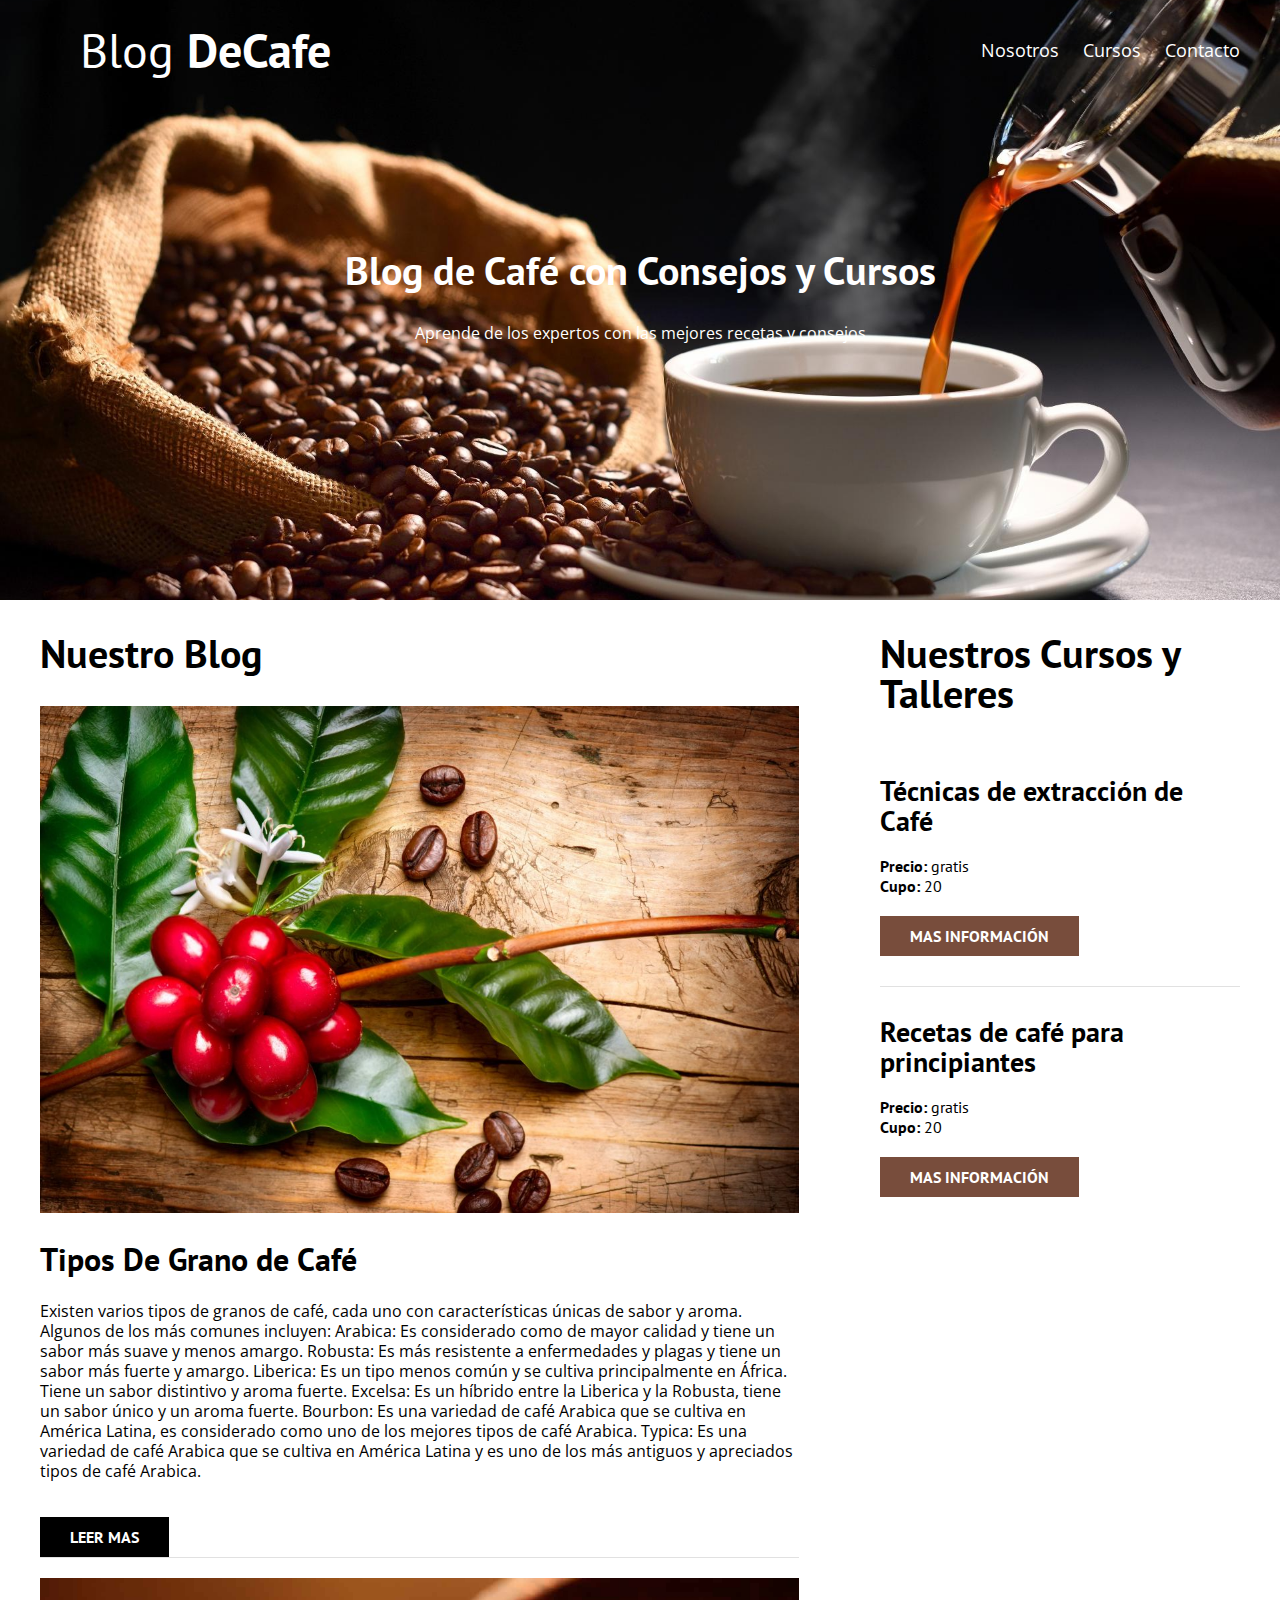
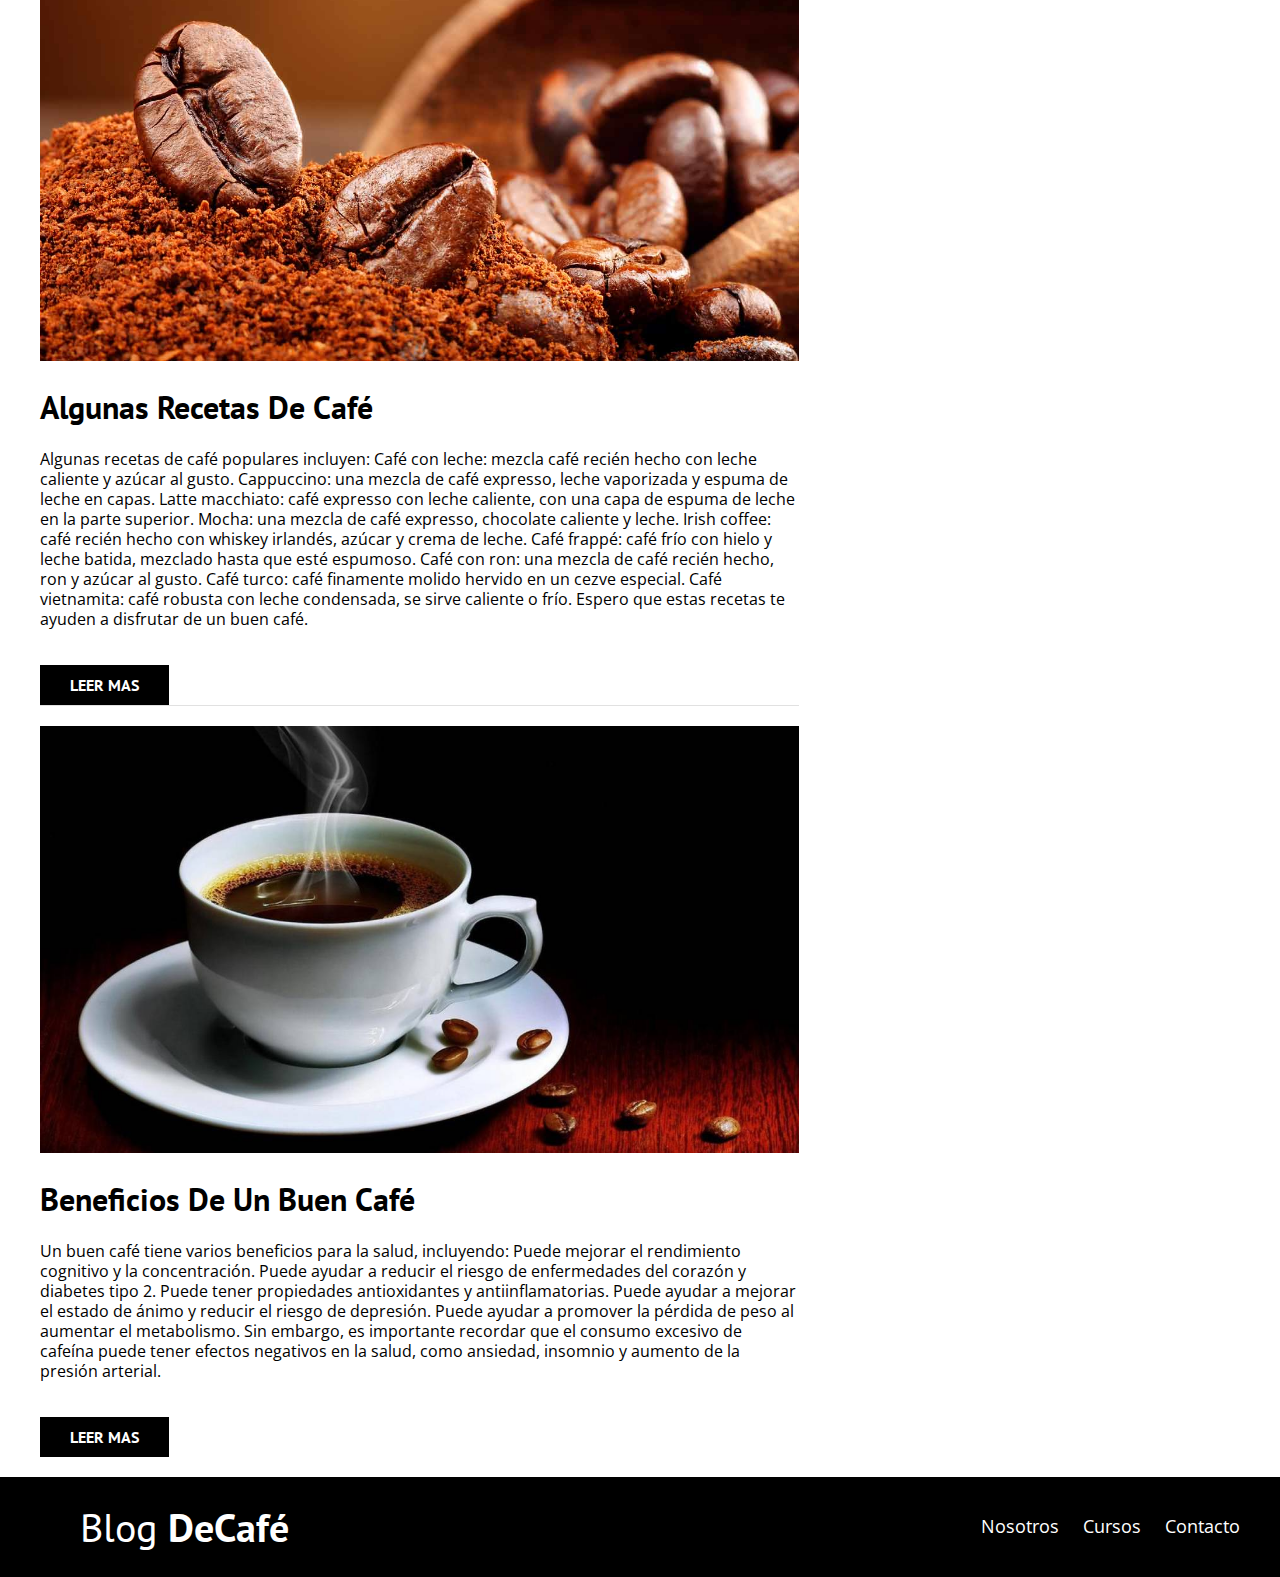
<file: index.html>
<!DOCTYPE html>
<html lang="en">

<head>
   <meta charset="UTF-8">
   <meta http-equiv="X-UA-Compatible" content="IE=edge">
   <meta name="viewport" content="width=device-width, initial-scale=1.0">
   <title>CafeApp</title>
   <!-- Google Fonts -->
   <link rel="preconnect" href="https://fonts.googleapis.com">
   <link rel="preconnect" href="https://fonts.gstatic.com" crossorigin>
   <link
      href="https://fonts.googleapis.com/css2?family=Open+Sans:wght@300;400;700&family=PT+Sans:wght@400;700&display=swap"
      rel="stylesheet">
   <!-- Styles -->
   <link rel="stylesheet" href="./css/normalize.css">
   <link rel="stylesheet" href="./css/index.css">
</head>

<body>
   <!-- header section -->
   <header class="header">
      <div class="container">
         <div class="navigation">
            <a href="/" class="navigation__title">
               <h1 class="navigation__title m-0">Blog <span class="fw700">DeCafe</span></h1>
            </a>
            <nav class="nav">
               <a href="./nosotros.html" class="nav__link">Nosotros</a>
               <a href="./cursos.html" class="nav__link">Cursos</a>
               <a href="./contacto.html" class="nav__link">Contacto</a>
            </nav>
         </div>
         <div class="header-text">
            <h2 class="">Blog de Café con Consejos y Cursos</h2>
            <p class="m-0">
               Aprende de los expertos con las mejores recetas y consejos
            </p>
         </div>
      </div>
   </header>
   <!-- main section -->
   <div class="container blog">
      <main class="main">
         <h2 class="main__title">Nuestro Blog</h2>
         <article class="article">
            <div class="article__img">
               <img src="./img/blog1.jpg" class="article__img" alt="blog1">
            </div>
            <div class="article__contents">
               <h3>Tipos De Grano de Café</h3>
               <p>
                  Existen varios tipos de granos de café, cada uno con características únicas de sabor y aroma. Algunos
                  de los más comunes incluyen:
                  Arabica: Es considerado como de mayor calidad y tiene un sabor más suave y menos amargo.
                  Robusta: Es más resistente a enfermedades y plagas y tiene un sabor más fuerte y amargo.
                  Liberica: Es un tipo menos común y se cultiva principalmente en África. Tiene un sabor distintivo y
                  aroma fuerte.
                  Excelsa: Es un híbrido entre la Liberica y la Robusta, tiene un sabor único y un aroma fuerte.
                  Bourbon: Es una variedad de café Arabica que se cultiva en América Latina, es considerado como uno de
                  los mejores tipos de café Arabica.
                  Typica: Es una variedad de café Arabica que se cultiva en América Latina y es uno de los más antiguos
                  y apreciados tipos de café Arabica.
               </p>
               <a href="./entrada.html" class="btn btn-primary">Leer Mas</a>
            </div>
         </article>
         <article class="article">
            <div class="article__img">
               <img src="./img/blog2.jpg" alt="blog2">
            </div>
            <div class="article__contents">
               <h3>Algunas Recetas De Café</h3>
               <p>
                  Algunas recetas de café populares incluyen:
                  Café con leche: mezcla café recién hecho con leche caliente y azúcar al gusto.
                  Cappuccino: una mezcla de café expresso, leche vaporizada y espuma de leche en capas.
                  Latte macchiato: café expresso con leche caliente, con una capa de espuma de leche en la parte
                  superior.
                  Mocha: una mezcla de café expresso, chocolate caliente y leche.
                  Irish coffee: café recién hecho con whiskey irlandés, azúcar y crema de leche.
                  Café frappé: café frío con hielo y leche batida, mezclado hasta que esté espumoso.
                  Café con ron: una mezcla de café recién hecho, ron y azúcar al gusto.
                  Café turco: café finamente molido hervido en un cezve especial.
                  Café vietnamita: café robusta con leche condensada, se sirve caliente o frío.
                  Espero que estas recetas te ayuden a disfrutar de un buen café.
               </p>
               <a href="./entrada.html" class="btn btn-primary">Leer Mas</a>
            </div>
         </article>
         <article class="article">
            <div class="article__img">
               <img src="./img/blog3.jpg" alt="blog3">
            </div>
            <div class="article__contents">
               <h3>Beneficios De Un Buen Café</h3>
               <p>
                  Un buen café tiene varios beneficios para la salud, incluyendo:
                  Puede mejorar el rendimiento cognitivo y la concentración.
                  Puede ayudar a reducir el riesgo de enfermedades del corazón y diabetes tipo 2.
                  Puede tener propiedades antioxidantes y antiinflamatorias.
                  Puede ayudar a mejorar el estado de ánimo y reducir el riesgo de depresión.
                  Puede ayudar a promover la pérdida de peso al aumentar el metabolismo.
                  Sin embargo, es importante recordar que el consumo excesivo de cafeína puede tener efectos negativos
                  en la salud, como ansiedad, insomnio y aumento de la presión arterial.
               </p>
               <a href="./entrada.html" class="btn btn-primary">Leer Mas</a>
            </div>
         </article>
      </main>
      <aside class="aside">
         <h2 class="aside__title ">Nuestros Cursos y Talleres</h2>
         <ul class="aside__list">
            <li class="list">
               <h4 class="list__title m-0">Técnicas de extracción de Café</h4>
               <p class="list__text m-0">Precio: <span class="fw400">gratis</span></p>
               <p class="list__text m-0">Cupo: <span class="fw400">20</span></p>
               <a href="./cursos.html" class="btn btn-secondary">Mas Información</a>
            </li>
            <li class="list">
               <h4 class="list__title m-0">Recetas de café para principiantes</h4>
               <p class="list__text m-0">Precio: <span class="fw400">gratis</span></p>
               <p class="list__text m-0">Cupo: <span class="fw400">20</span></p>
               <a href="./cursos.html" class="btn btn-secondary">Mas Información</a>
            </li>
         </ul>
      </aside>
   </div>
   <!-- footer section -->
   <footer class="footer">
      <div class="container">
         <div class="navigation">
            <a href="/" class="navigation__title">
               <h1 class="navigation__title m-0 fs">Blog <span class="fw700">DeCafé</span></h1>
            </a>
            <nav class="nav">
               <a href="./nosotros.html" class="nav__link">Nosotros</a>
               <a href="./cursos.html" class="nav__link">Cursos</a>
               <a href="./contacto.html" class="nav__link">Contacto</a>
            </nav>
         </div>
      </div>
   </footer>
</body>

</html>
</file>
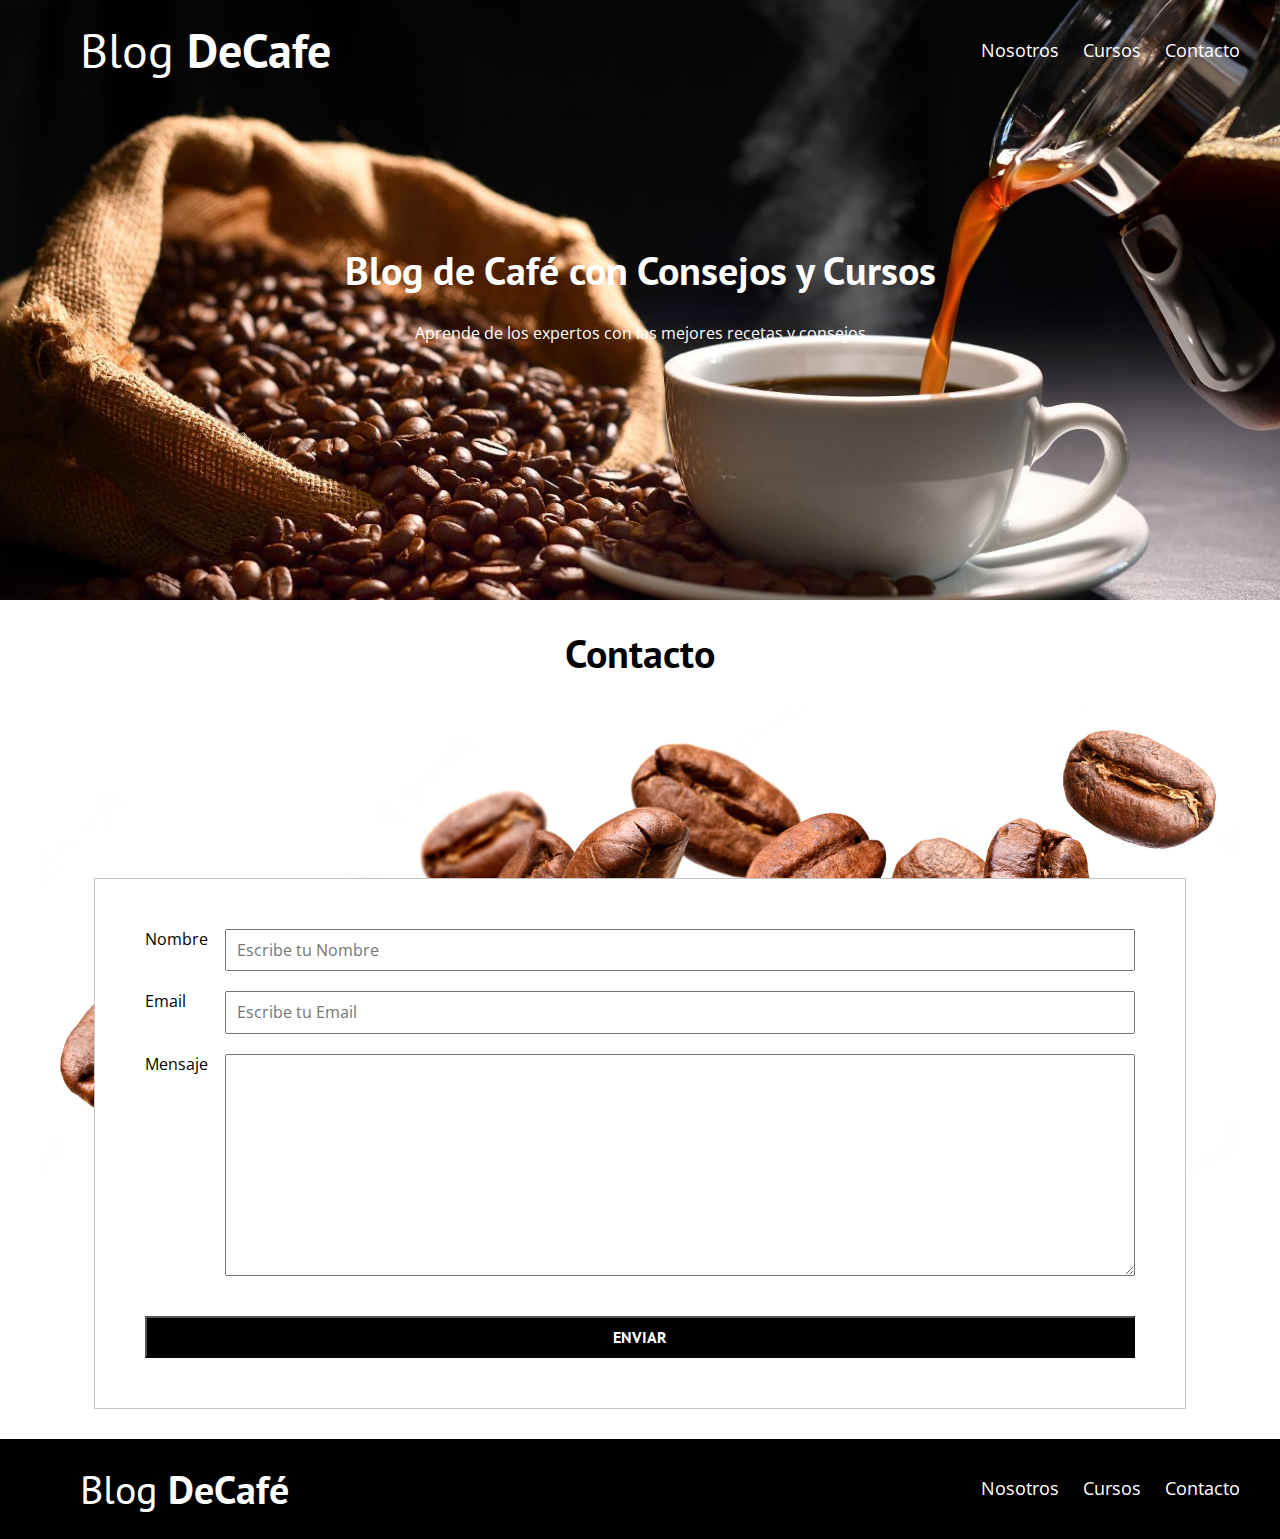
<file: contacto.html>
<!DOCTYPE html>
<html lang="en">

<head>
   <meta charset="UTF-8">
   <meta http-equiv="X-UA-Compatible" content="IE=edge">
   <meta name="viewport" content="width=device-width, initial-scale=1.0">
   <title>CafeApp</title>
   <!-- Google Fonts -->
   <link rel="preconnect" href="https://fonts.googleapis.com">
   <link rel="preconnect" href="https://fonts.gstatic.com" crossorigin>
   <link
      href="https://fonts.googleapis.com/css2?family=Open+Sans:wght@300;400;700&family=PT+Sans:wght@400;700&display=swap"
      rel="stylesheet">
   <!-- Styles -->
   <link rel="stylesheet" href="./css/normalize.css">
   <link rel="stylesheet" href="./css/index.css">
</head>

<body>
   <!-- header section -->
   <header class="header">
      <div class="container">
         <div class="navigation">
            <a href="/" class="navigation__title">
               <h1 class="navigation__title m-0">Blog <span class="fw700">DeCafe</span></h1>
            </a>
            <nav class="nav">
               <a href="./nosotros.html" class="nav__link">Nosotros</a>
               <a href="./cursos.html" class="nav__link">Cursos</a>
               <a href="./contacto.html" class="nav__link">Contacto</a>
            </nav>
         </div>
         <div class="header-text">
            <h2 class="">Blog de Café con Consejos y Cursos</h2>
            <p class="m-0">
               Aprende de los expertos con las mejores recetas y consejos
            </p>
         </div>
      </div>
   </header>
   
   <main class="container">
      <h2 class="text_center">Contacto</h2>
      <div class="grid colum-center">
         <div class="colum-12">
            <img src="./img/contacto.webp" alt="contacto.img">
         </div>
         <form action="#" class="form colum-10">
            <div class="input-container">
               <label for="name" class="input-container__label">Nombre</label>
               <input type="text" class="input-container__input" name="name" id="name" placeholder="Escribe tu Nombre">
            </div>
            <div class="input-container">
               <label for="name" class="input-container__label">Email</label>
               <input type="email" class="input-container__input" name="email" id="email" placeholder="Escribe tu Email">
            </div>
            <div class="input-container">
               <label for="message" class="input-container__label">Mensaje</label>
               <textarea class="input-container__input textarea" name="message" id="message"></textarea>
            </div>
            <div class="form-button">
               <button type="submit" class="btn btn-primary">Enviar</button>
            </div>
         </form>
      </div>
   </main>

   <footer class="footer">
      <div class="container">
         <div class="navigation">
            <a href="/" class="navigation__title">
               <h1 class="navigation__title m-0 fs">Blog <span class="fw700">DeCafé</span></h1>
            </a>
            <nav class="nav">
               <a href="./nosotros.html" class="nav__link">Nosotros</a>
               <a href="./cursos.html" class="nav__link">Cursos</a>
               <a href="./contacto.html" class="nav__link">Contacto</a>
            </nav>
         </div>
      </div>
   </footer>
</body>
</file>
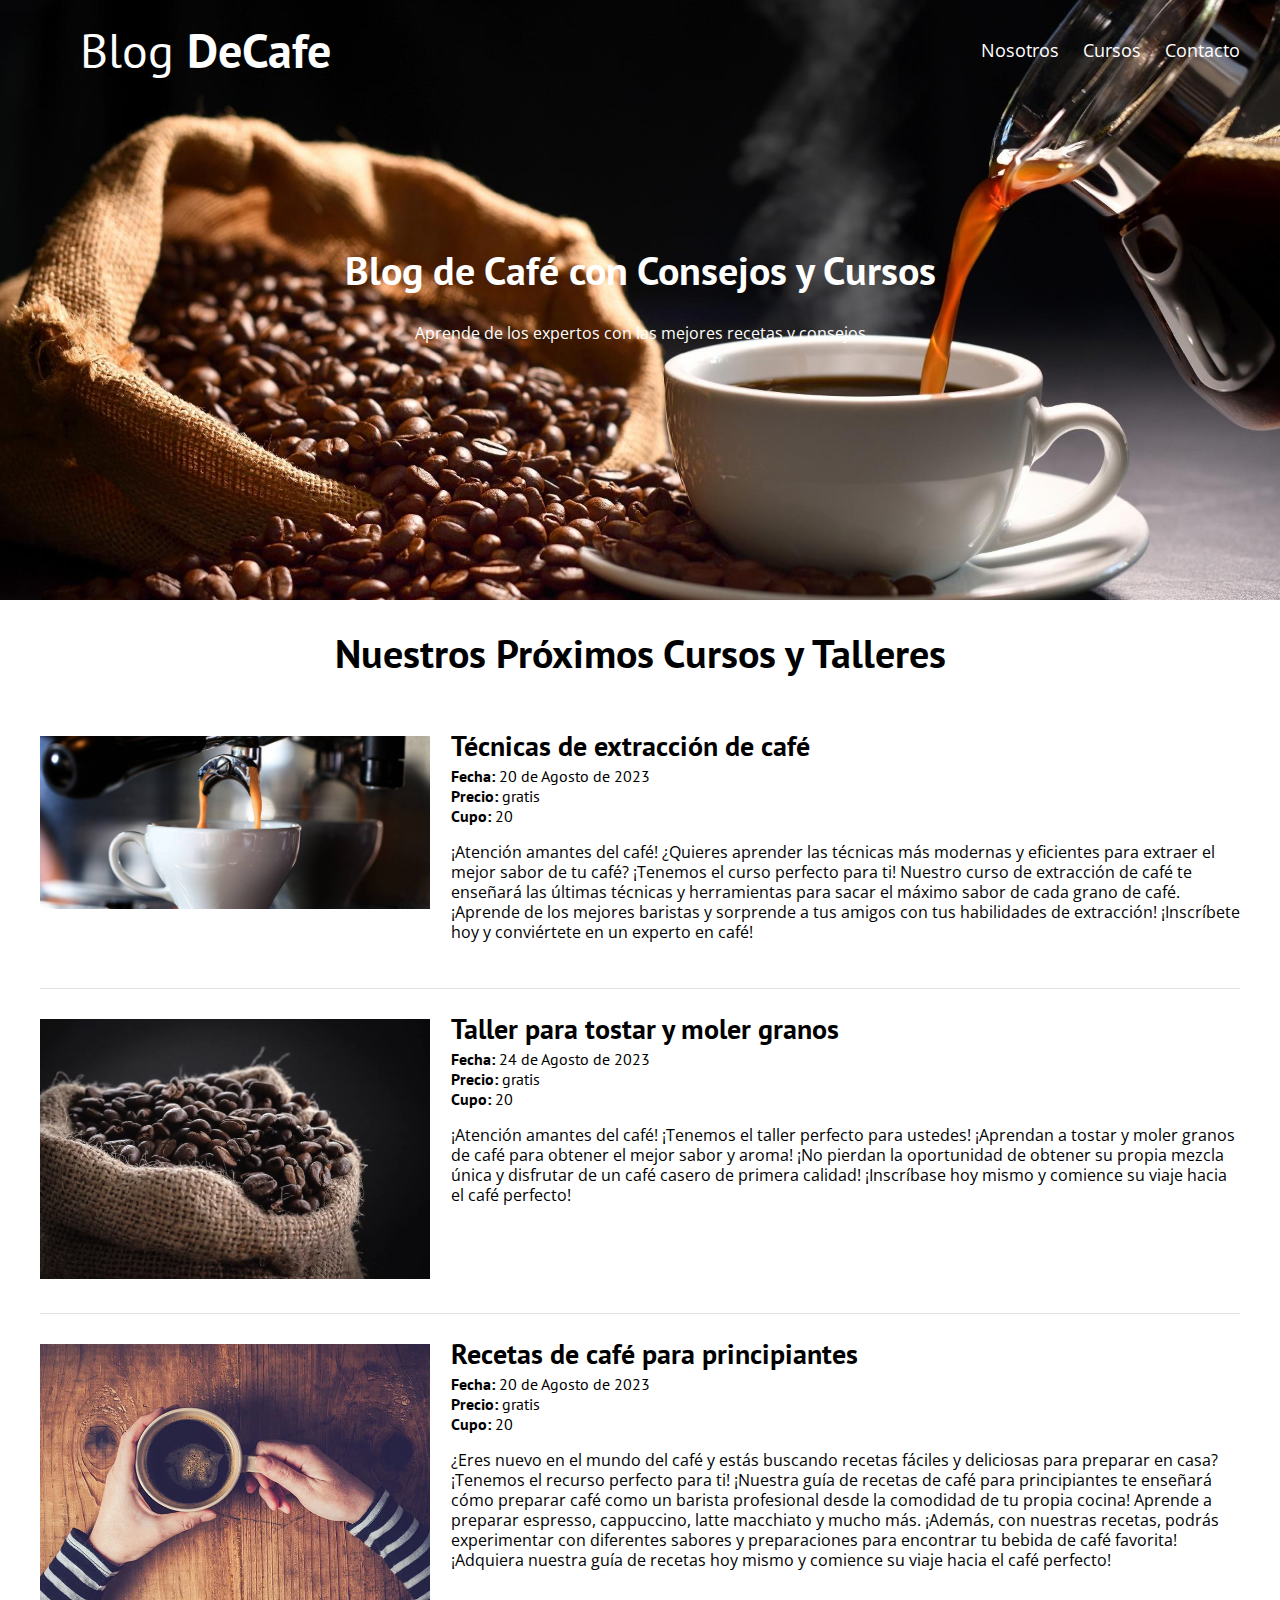
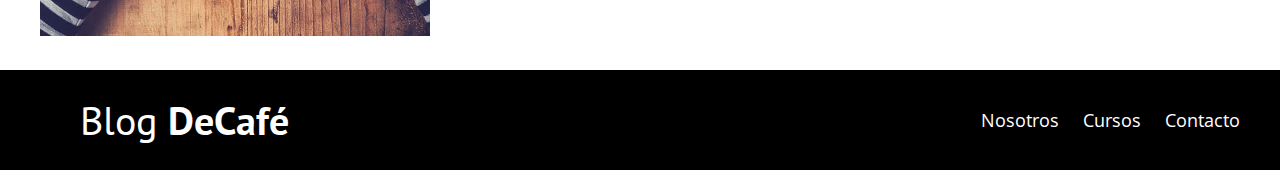
<file: cursos.html>
<!DOCTYPE html>
<html lang="en">

<head>
   <meta charset="UTF-8">
   <meta http-equiv="X-UA-Compatible" content="IE=edge">
   <meta name="viewport" content="width=device-width, initial-scale=1.0">
   <title>CafeApp</title>
   <!-- Google Fonts -->
   <link rel="preconnect" href="https://fonts.googleapis.com">
   <link rel="preconnect" href="https://fonts.gstatic.com" crossorigin>
   <link
      href="https://fonts.googleapis.com/css2?family=Open+Sans:wght@300;400;700&family=PT+Sans:wght@400;700&display=swap"
      rel="stylesheet">
   <!-- Styles -->
   <link rel="stylesheet" href="./css/normalize.css">
   <link rel="stylesheet" href="./css/index.css">
</head>

<body>
   <!-- header section -->
   <header class="header">
      <div class="container">
         <div class="navigation">
            <a href="/" class="navigation__title">
               <h1 class="navigation__title m-0">Blog <span class="fw700">DeCafe</span></h1>
            </a>
            <nav class="nav">
               <a href="./nosotros.html" class="nav__link">Nosotros</a>
               <a href="./cursos.html" class="nav__link">Cursos</a>
               <a href="./contacto.html" class="nav__link">Contacto</a>
            </nav>
         </div>
         <div class="header-text">
            <h2 class="">Blog de Café con Consejos y Cursos</h2>
            <p class="m-0">
               Aprende de los expertos con las mejores recetas y consejos
            </p>
         </div>
      </div>
   </header>

   <main class="container">
      <h2 class="text_center">Nuestros Próximos Cursos y Talleres</h2>
      <article class="list grid">
         <div class="colum-4">
            <img src="./img/curso1.jpg" alt="curso1">
         </div>
         <div class="colum-8">
            <h4 class="colum-8__title m-0">Técnicas de extracción de café</h4>
            <p class="list__text m-0">Fecha: <span class="fw400">20 de Agosto de 2023</span></p>
            <p class="list__text m-0">Precio: <span class="fw400">gratis</span></p>
            <p class="list__text m-0">Cupo: <span class="fw400">20</span></p>
            <p>
               ¡Atención amantes del café! ¿Quieres aprender las técnicas más modernas y eficientes para extraer el mejor sabor de tu café? ¡Tenemos el curso perfecto para ti! Nuestro curso de extracción de café te enseñará las últimas técnicas y herramientas para sacar el máximo sabor de cada grano de café. ¡Aprende de los mejores baristas y sorprende a tus amigos con tus habilidades de extracción! ¡Inscríbete hoy y conviértete en un experto en café!
            </p>
         </div>
      </article>

      <article class="list grid">
         <div class="colum-4">
            <img src="./img/curso2.webp" alt="curso2">
         </div>
         <div class="colum-8">
            <h4 class="colum-8__title m-0">Taller para tostar y moler granos</h4>
            <p class="list__text m-0">Fecha: <span class="fw400">24 de Agosto de 2023</span></p>
            <p class="list__text m-0">Precio: <span class="fw400">gratis</span></p>
            <p class="list__text m-0">Cupo: <span class="fw400">20</span></p>
            <p>
               ¡Atención amantes del café! ¡Tenemos el taller perfecto para ustedes! ¡Aprendan a tostar y moler granos de café para obtener el mejor sabor y aroma! ¡No pierdan la oportunidad de obtener su propia mezcla única y disfrutar de un café casero de primera calidad! ¡Inscríbase hoy mismo y comience su viaje hacia el café perfecto!
            </p>
         </div>
      </article>
      <article class="list grid">
         <div class="colum-4">
            <img src="./img/curso3.webp" alt="curso3">
         </div>
         <div class="colum-8">
            <h4 class="colum-8__title m-0">Recetas de café para principiantes</h4>
            <p class="list__text m-0">Fecha: <span class="fw400">20 de Agosto de 2023</span></p>
            <p class="list__text m-0">Precio: <span class="fw400">gratis</span></p>
            <p class="list__text m-0">Cupo: <span class="fw400">20</span></p>
            <p>
               ¿Eres nuevo en el mundo del café y estás buscando recetas fáciles y deliciosas para preparar en casa? ¡Tenemos el recurso perfecto para ti! ¡Nuestra guía de recetas de café para principiantes te enseñará cómo preparar café como un barista profesional desde la comodidad de tu propia cocina! Aprende a preparar espresso, cappuccino, latte macchiato y mucho más. ¡Además, con nuestras recetas, podrás experimentar con diferentes sabores y preparaciones para encontrar tu bebida de café favorita! ¡Adquiera nuestra guía de recetas hoy mismo y comience su viaje hacia el café perfecto!
            </p>
         </div>
      </article>
   </main>

   <footer class="footer">
      <div class="container">
         <div class="navigation">
            <a href="/" class="navigation__title">
               <h1 class="navigation__title m-0 fs">Blog <span class="fw700">DeCafé</span></h1>
            </a>
            <nav class="nav">
               <a href="./nosotros.html" class="nav__link">Nosotros</a>
               <a href="./cursos.html" class="nav__link">Cursos</a>
               <a href="./contacto.html" class="nav__link">Contacto</a>
            </nav>
         </div>
      </div>
   </footer>
</body>
</file>
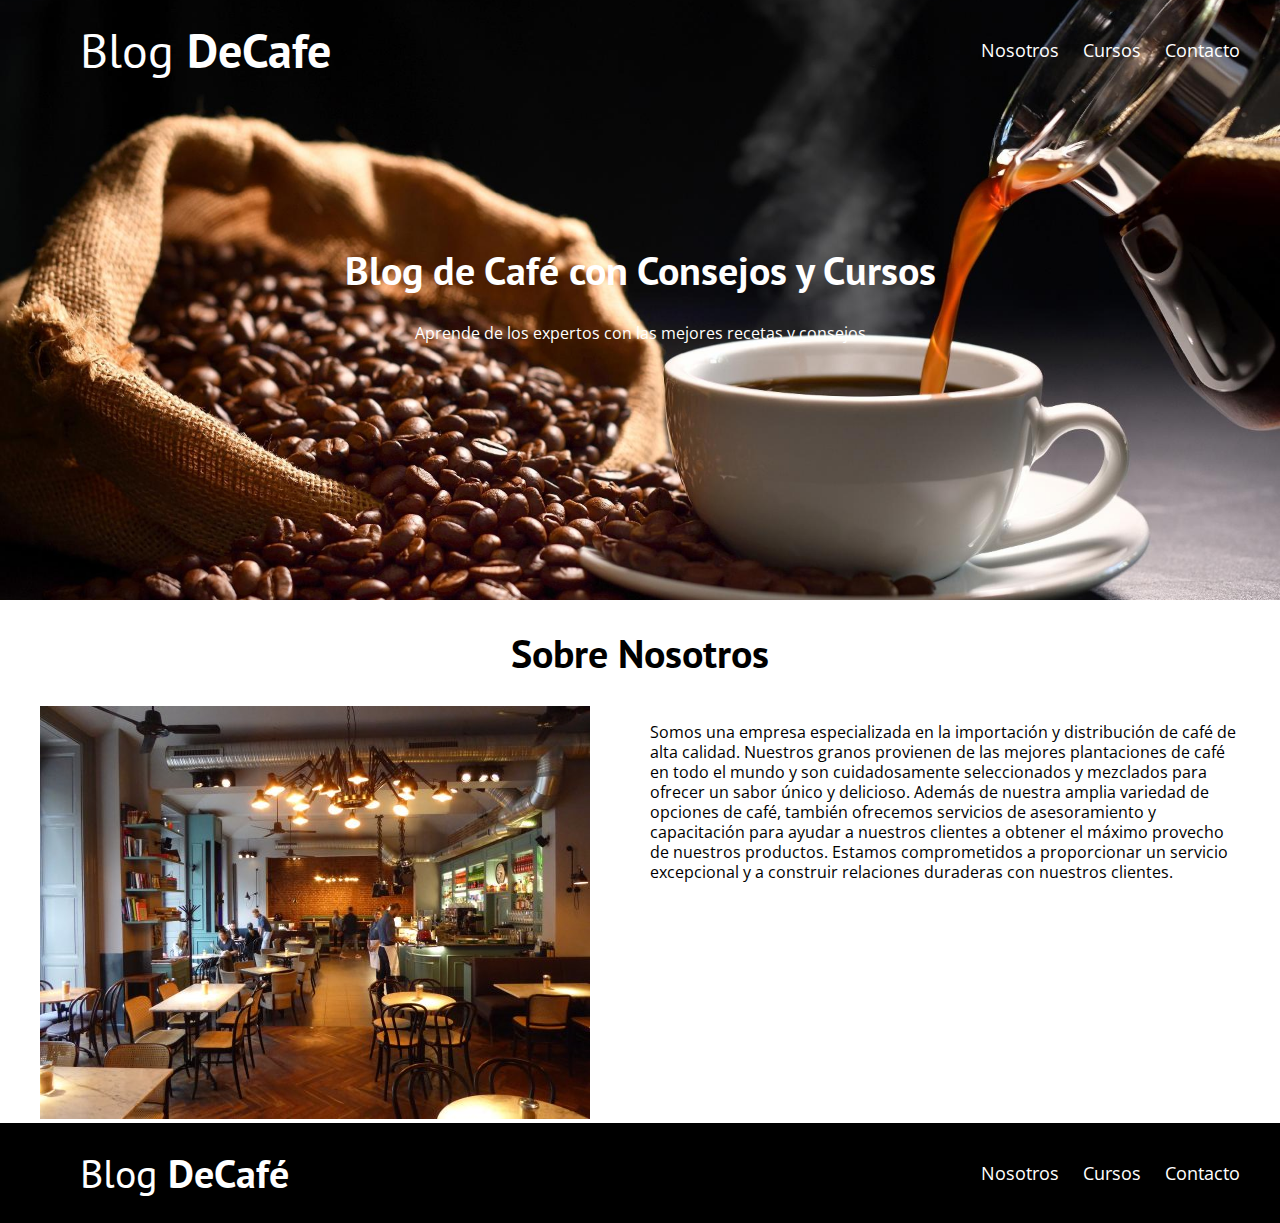
<file: nosotros.html>
<!DOCTYPE html>
<html lang="en">

<head>
   <meta charset="UTF-8">
   <meta http-equiv="X-UA-Compatible" content="IE=edge">
   <meta name="viewport" content="width=device-width, initial-scale=1.0">
   <title>CafeApp</title>
   <!-- Google Fonts -->
   <link rel="preconnect" href="https://fonts.googleapis.com">
   <link rel="preconnect" href="https://fonts.gstatic.com" crossorigin>
   <link
      href="https://fonts.googleapis.com/css2?family=Open+Sans:wght@300;400;700&family=PT+Sans:wght@400;700&display=swap"
      rel="stylesheet">
   <!-- Styles -->
   <link rel="stylesheet" href="./css/normalize.css">
   <link rel="stylesheet" href="./css/index.css">
</head>

<body>
   <!-- header section -->
   <header class="header">
      <div class="container">
         <div class="navigation">
            <a href="/" class="navigation__title">
               <h1 class="navigation__title m-0">Blog <span class="fw700">DeCafe</span></h1>
            </a>
            <nav class="nav">
               <a href="./nosotros.html" class="nav__link">Nosotros</a>
               <a href="./cursos.html" class="nav__link">Cursos</a>
               <a href="./contacto.html" class="nav__link">Contacto</a>
            </nav>
         </div>
         <div class="header-text">
            <h2 class="">Blog de Café con Consejos y Cursos</h2>
            <p class="m-0">
               Aprende de los expertos con las mejores recetas y consejos
            </p>
         </div>
      </div>
   </header>
   <main class="container">
      <h2 class="text_center">Sobre Nosotros</h2>
      <div class="grid">
         <div class="colum-6">
            <img src="./img/nosotros.jpg" alt="nosotros.jpg">
         </div>
         <div class="colum-6">
            <p>
               Somos una empresa especializada en la importación y distribución de café de alta calidad. Nuestros granos provienen de las mejores plantaciones de café en todo el mundo y son cuidadosamente seleccionados y mezclados para ofrecer un sabor único y delicioso. Además de nuestra amplia variedad de opciones de café, también ofrecemos servicios de asesoramiento y capacitación para ayudar a nuestros clientes a obtener el máximo provecho de nuestros productos. Estamos comprometidos a proporcionar un servicio excepcional y a construir relaciones duraderas con nuestros clientes.
            </p>
         </div>
      </div>
   </main>

   <footer class="footer">
      <div class="container">
         <div class="navigation">
            <a href="/" class="navigation__title">
               <h1 class="navigation__title m-0 fs">Blog <span class="fw700">DeCafé</span></h1>
            </a>
            <nav class="nav">
               <a href="./nosotros.html" class="nav__link">Nosotros</a>
               <a href="./cursos.html" class="nav__link">Cursos</a>
               <a href="./contacto.html" class="nav__link">Contacto</a>
            </nav>
         </div>
      </div>
   </footer>
</body>
</file>
<file: css/index.css>
html {
  box-sizing: border-box;
  font-size: 62.5%; /*1rem = 10px*/
}
body {
  font-family: "Open Sans", sans-serif;
  font-size: 1.6rem;
  line-height: 2rem;
}

/*Globales*/
.container{
   max-width: 1200px;
   width: 95%;
   margin: 0 auto;
}

h1, h2, h3, h4{
   font-family: 'PT Sans', sans-serif;
}
h1{
   font-size: 4.8rem;
}
h2{
   font-size: 4rem;
   line-height: 4rem;
}
h3{
   font-size: 3.2rem;
}
h4{
   font-size: 2.8rem;
}
img{
   max-width: 100%;
}

/*Utilidades*/
.text_center{
   text-align: center;
}
.m-0{
   margin: 0;
}
.fw700{
   font-weight: 700;
}
.fw400{
   font-weight: 400;
}

/*Botones*/
.btn{
   display: block;
   text-decoration: none;
   text-align: center;
   text-transform: uppercase;
   color: #FFF;
   padding: 1rem 3rem;
   margin-top: 2rem;
   font-family: 'PT Sans', sans-serif;
   font-weight: 700;
   flex: 0 0 100%;
}
.btn:hover{
   cursor: pointer;
}
.btn-primary{
   background-color: #000;

}
.btn-secondary{
   background-color: #784D3C;
}

/* header */
.header{
   background: url(../img/banner.jpeg) no-repeat center center;
   background-size: cover;
   height: 60rem;
}
/* navigation */
.navigation__title{
   color: #FFF;
   text-decoration: none;
   text-align: center;
   font-weight: 400;
   padding: 2rem;
}

.nav__link{
   color: #FFF;
   text-decoration: none;
   display: block;
   text-align: center;
   font-size: 1.8rem;
}
.header-text{
   color: #FFF;
   text-align: center;
   margin-top: 5rem;
}

/*blog*/
.blog{
  display: flex;
  flex-wrap: wrap;
}
.article{
   margin-bottom: 2rem;
   border-bottom: solid 1px #e1e1e1;
}.article:last-of-type{
   border: none;
}
.main, 
.aside{
   /*flex: 0 0 100%*/
   flex-grow: 0;
   flex-shrink: 0;
   flex-basis: 100%;
}

/*aside*/
.aside{
   order: -1;
}
.aside__list{
   padding: 0;
   list-style: none;
}
.list{
   padding-top: 3rem;
   padding-bottom: 3rem;
   border-bottom: solid 1px #E1E1E1;
}
.list:last-of-type{
   border: none;
}
.list__title{
   line-height: 3rem;
   margin-bottom: 2rem;
}
.list__text{
   font-family: 'PT Sans', sans-serif;
   font-weight: 700;
}
/*footer*/
.footer{
   background-color: #000;
}
.fs{
   font-size: 4rem;
}

.colum-8__title{
   margin-bottom: 1rem;
}

 /*Tablet*/
@media(min-width:768px){
   .navigation{
      display: flex;
      justify-content: space-between;
      align-items: center;
   }
   .nav__link{
      display: inline;
      margin-right: 2rem;
   }
   .nav__link:last-of-type{
      margin-right: 0;
   }
   .header-text{
      margin-top: 15rem;
   }

   .blog{
      justify-content: space-between;
   }
   .main{
      flex-basis: calc(66.6% - 4rem);
   }
   .aside{
      flex-basis: calc(33.3% - 4rem);
      order: 1;
   }

   .btn{
      display: inline-block;
      flex: 0 0 100%;
   }
   .form{
      margin-top: -30rem;
   }
}

/*Grid*/
@media (min-width: 768px){
   .grid{
      display: flex;
      justify-content: space-between;
      flex-wrap: wrap;
   }
   .colum-center{
      justify-content: center;
   }
   .colum-4{
      flex: 0 0 calc(33.3% - 1rem);
   }
   .colum-6{
      flex: 0 0 calc(50% - 1rem)
   }
   .colum-8{
      flex: 0 0 calc(66.6% - 1rem)
   }
   .colum-10{
      flex: 0 0 calc(83.3% - 1rem)
   }
   .colum-12{
      flex: 0 0 100%;
   }
}

/*Contacto*/
.form{
   border: solid 1px rgb(201, 197, 197);
   padding: 5rem;
   background-color: #FFF;
   margin-bottom: 3rem;
}
.input-container{
   display: flex;
   justify-content: space-between;
   margin-bottom: 2rem;
}
.input-container__label{
   flex: 0 0 8rem;
}
.input-container__input{
   flex: 1;
   padding: 1rem;
}
.textarea{
   height: 20rem;
}
.form-button{
   display: flex;
   justify-content: flex-end;
}
</file>
